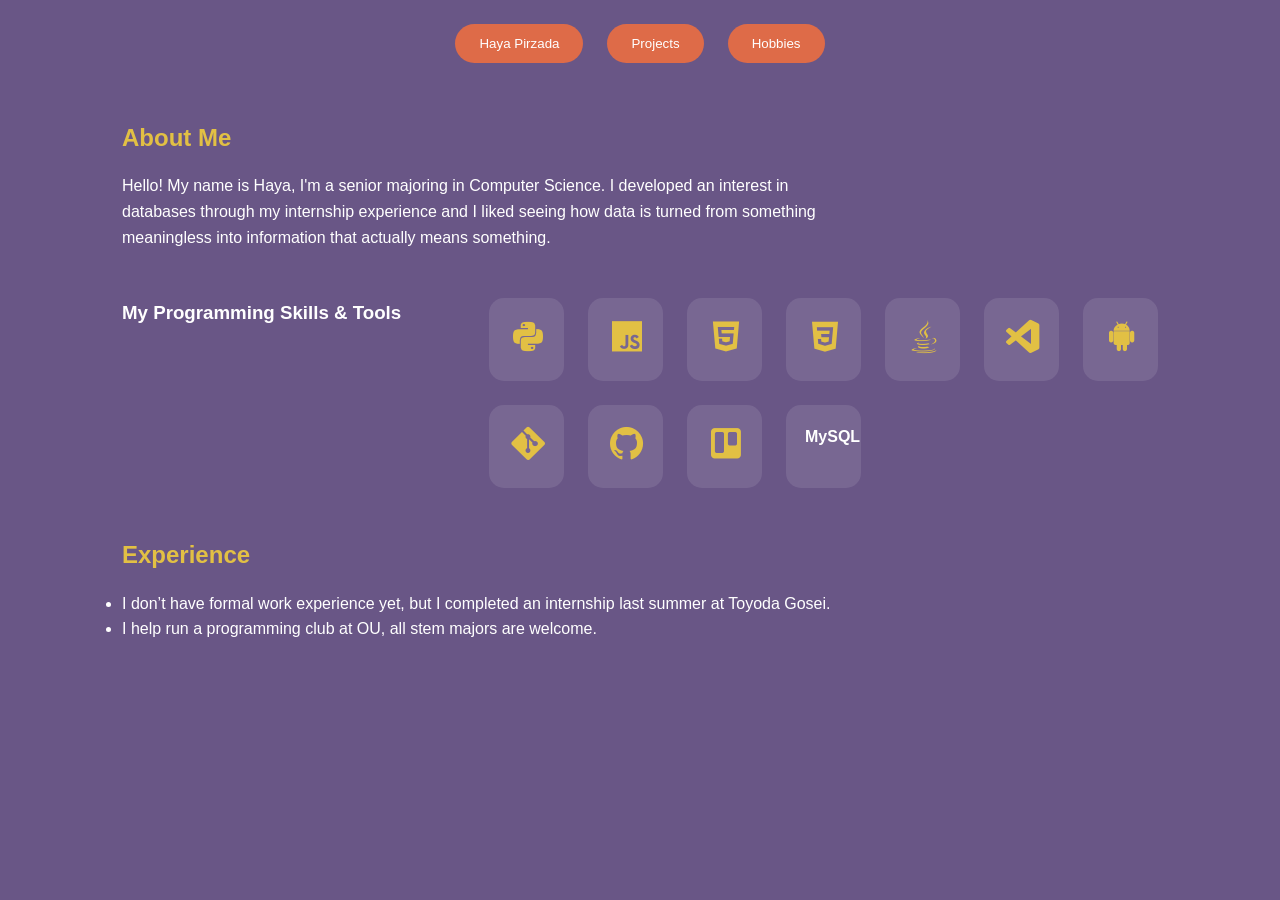
<file: index.html>
<!DOCTYPE html>
<html lang="en">
  <head>
    <meta charset="UTF-8" />
    <meta name="viewport" content="width=device-width, initial-scale=1.0" />
    <title>Individual Presentation</title>
    <link rel="stylesheet" href="css/styles.css" />
    <!--boxIcon repo-->
    <link
      href="https://unpkg.com/boxicons@2.1.4/css/boxicons.min.css"
      rel="stylesheet"
    />
  </head>
  <body>
    <header>
      <button onclick="goHome()">Haya Pirzada</button>
      <button onclick="goProjects()">Projects</button>
      <button onclick="goHobbies()">Hobbies</button>
    </header>

    <main>
      <section class="about-me">
        <h1>About Me</h1>
        <p></p>
        <p>
          Hello! My name is Haya, I'm a senior majoring in Computer Science. I
          developed an interest in databases through my internship experience
          and I liked seeing how data is turned from something meaningless into
          information that actually means something.
        </p>
      </section>
      <div class="skills">
        <div class="left">
          <div class="info">
            <h3>My Programming Skills & Tools</h3>
          </div>
        </div>
        <div class="right">
          <div class="item">
            <i class="bx bxl-python"></i>
          </div>
          <div class="item">
            <i class="bx bxl-javascript"></i>
          </div>
          <div class="item">
            <i class="bx bxl-html5"></i>
          </div>
          <div class="item">
            <i class="bx bxl-css3"></i>
          </div>
          <div class="item">
            <i class="bx bxl-java"></i>
          </div>
          <div class="item">
            <i class="bx bxl-visual-studio"></i>
          </div>
          <div class="item">
            <i class="bx bxl-android"></i>
          </div>
          <div class="item">
            <i class="bx bxl-git"></i>
          </div>
          <div class="item">
            <i class="bx bxl-github"></i>
          </div>
          <div class="item">
            <i class="bx bxl-trello"></i>
          </div>
          <div class="item">
            <h4>MySQL</h4>
          </div>
        </div>
      </div>

      <section>
        <h1>Experience</h1>
        <ul>
          <li>
            I don’t have formal work experience yet, but I completed an
            internship last summer at Toyoda Gosei.
          </li>
          <li>
            I help run a programming club at OU, all stem majors are welcome.
          </li>
        </ul>
      </section>
    </main>
    <script src="js/buttons.js"></script>
  </body>
</html>
</file>
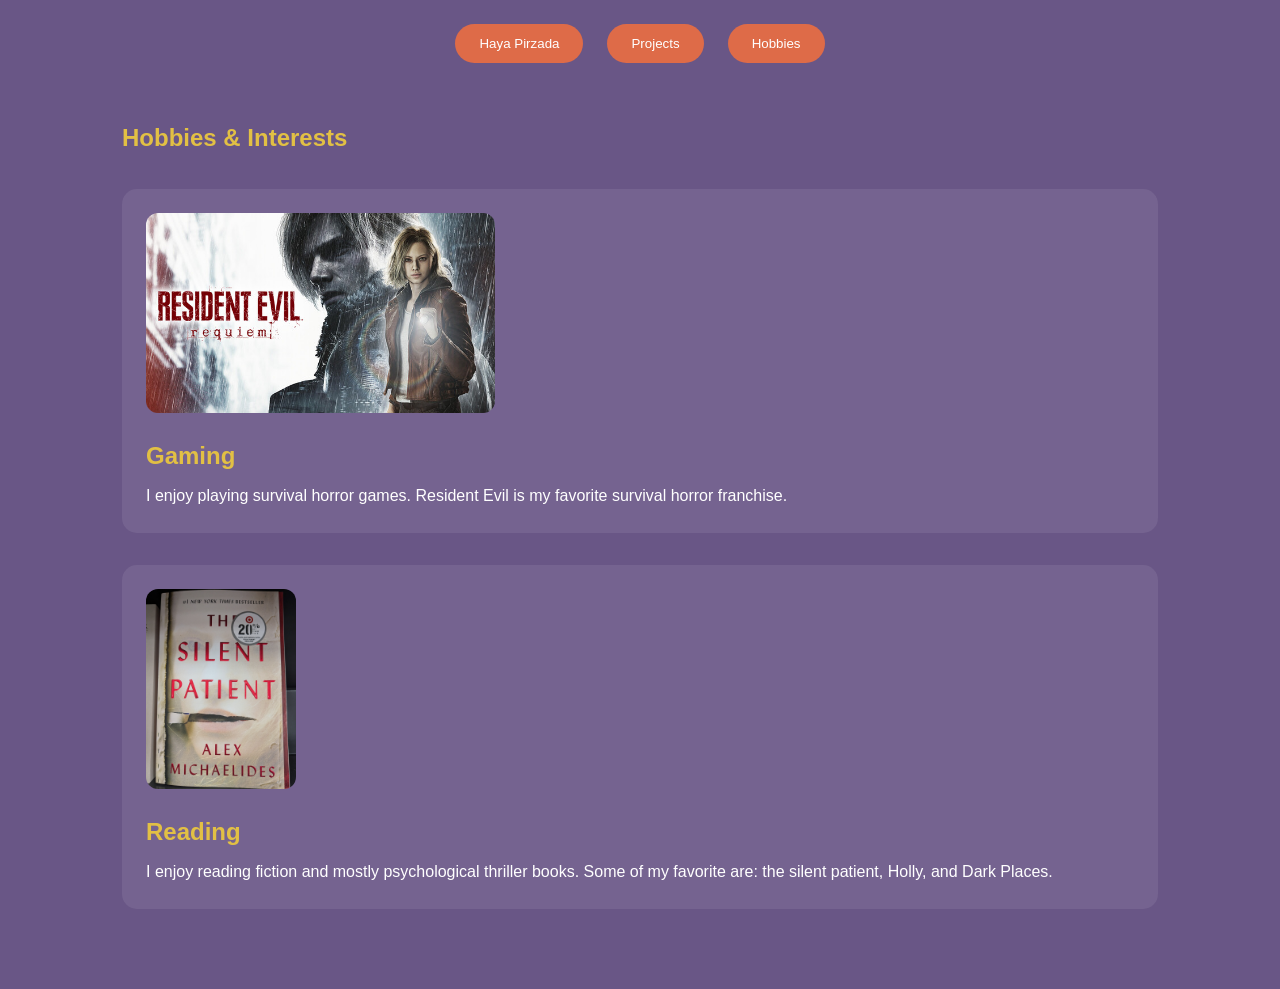
<file: hobbies.html>
<!DOCTYPE html>
<html lang="en">
  <head>
    <meta charset="UTF-8" />
    <meta name="viewport" content="width=device-width, initial-scale=1.0" />
    <title>Hobbies</title>
    <link rel="stylesheet" href="css/styles.css" />
  </head>
  <body>
    <header>
      <button onclick="goHome()">Haya Pirzada</button>
      <button onclick="goProjects()">Projects</button>
      <button onclick="goHobbies()">Hobbies</button>
    </header>

    <main>
      <section class="hobbies">
        <h1>Hobbies & Interests</h1>

        <div class="hobby">
          <img src="assets/Gaming.jpg" alt="Gaming" />
          <h2>Gaming</h2>
          <p>
            I enjoy playing survival horror games. Resident Evil is my favorite
            survival horror franchise.
          </p>
        </div>

        <div class="hobby">
          <img src="assets/Reading.jpg" alt="Reading" />
          <h2>Reading</h2>
          <p>
            I enjoy reading fiction and mostly psychological thriller books.
            Some of my favorite are: the silent patient, Holly, and Dark Places.
          </p>
        </div>
      </section>
    </main>

    <script src="js/buttons.js"></script>
  </body>
</html>
</file>
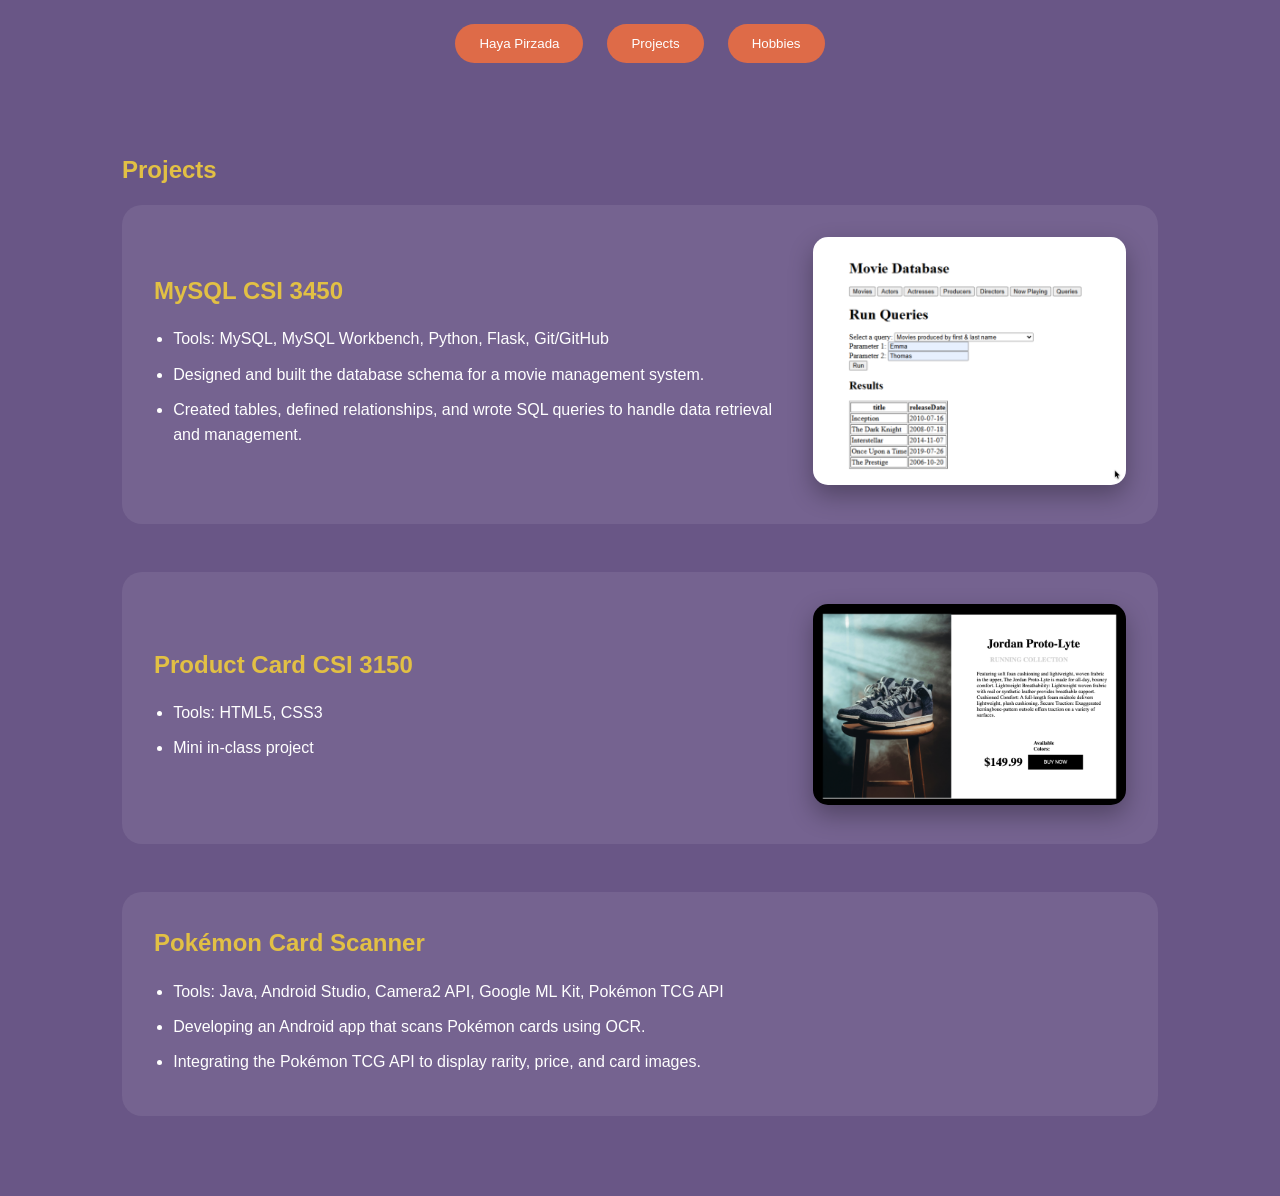
<file: projects.html>
<!DOCTYPE html>
<html lang="en">
  <head>
    <meta charset="UTF-8" />
    <meta name="viewport" content="width=device-width, initial-scale=1.0" />
    <title>Projects</title>
    <link rel="stylesheet" href="css/styles.css" />
  </head>

  <body>
    <header>
      <button onclick="goHome()">Haya Pirzada</button>
      <button onclick="goProjects()">Projects</button>
      <button onclick="goHobbies()">Hobbies</button>
    </header>

    <main>
      <section class="projects">
        <h1>Projects</h1>

        <!-- Project 1 -->
        <div class="project-card">
          <div class="project-text">
            <h2>MySQL CSI 3450</h2>
            <ul>
              <li>Tools: MySQL, MySQL Workbench, Python, Flask, Git/GitHub</li>
              <li>
                Designed and built the database schema for a movie management
                system.
              </li>
              <li>
                Created tables, defined relationships, and wrote SQL queries to
                handle data retrieval and management.
              </li>
            </ul>
          </div>

          <div class="project-image">
            <img
              src="assets/movieDB.png"
              alt="MySQL database project screenshot"
            />
          </div>
        </div>

        <!-- Project 2 -->
        <div class="project-card">
          <div class="project-text">
            <h2>Product Card CSI 3150</h2>
            <ul>
              <li>Tools: HTML5, CSS3</li>
              <li>Mini in-class project</li>
            </ul>
          </div>

          <div class="project-image">
            <img
              src="assets/product-card.png"
              alt="HTML and CSS product card project"
            />
          </div>
        </div>

        <!-- Project 3 -->
        <div class="project-card">
          <div class="project-text">
            <h2>Pokémon Card Scanner</h2>
            <ul>
              <li>
                Tools: Java, Android Studio, Camera2 API, Google ML Kit, Pokémon
                TCG API
              </li>
              <li>
                Developing an Android app that scans Pokémon cards using OCR.
              </li>
              <li>
                Integrating the Pokémon TCG API to display rarity, price, and
                card images.
              </li>
            </ul>
          </div>
        </div>
      </section>
    </main>

    <script src="js/buttons.js"></script>
  </body>
</html>
</file>
<file: css/styles.css>
/* Reset default browser styling */
* {
  margin: 0;
  padding: 0;
  box-sizing: border-box;
  font-family: "Poppins", sans-serif;

  /* Color scheme */
  --bg-primary: #695686;
  --bg-secondary: #b07156;
  --font-color-primary: #ffffff;
  --font-color-secondary: #e2c044;
  --backup-color: #de6b48;
}

body {
  min-height: 100vh;
  background-color: var(--bg-primary);
  color: var(--font-color-primary);
  line-height: 1.6;
}

header {
  display: flex;
  justify-content: center;
  gap: 1.5rem;
  padding: 1.5rem;
}

header button {
  background-color: var(--backup-color);
  color: white;
  border: none;
  padding: 0.75rem 1.5rem;
  border-radius: 25px;
  cursor: pointer;

  transition: background-color 0.25s ease, transform 0.25s ease;
}

header button:hover {
  background-color: #e27a63;
  transform: translateY(-3px);
}

main {
  max-width: 1100px;
  margin: 0 auto;
  padding: 2rem;
}

section {
  margin-bottom: 3rem;
}

section h1 {
  color: var(--font-color-secondary);
  margin-bottom: 1rem;
}

.about-me p {
  max-width: 700px;
  margin-bottom: 1rem;
}

.skills {
  display: flex;
  gap: 2rem;
  margin: 3rem 0;
}

.skills .left {
  flex: 1;
}

.skills .right {
  flex: 2;
  display: grid;
  grid-template-columns: repeat(auto-fit, minmax(70px, 1fr));
  gap: 1.5rem;
}

.skills .item {
  background-color: rgba(255, 255, 255, 0.1);
  padding: 1.2rem;
  border-radius: 15px;
  text-align: center;
}

.skills .item i {
  font-size: 2.5rem;
  color: var(--font-color-secondary);
}

/*Projects Page */

.projects {
  margin-top: 2rem;
}

.project-card {
  display: flex;
  gap: 2rem;
  align-items: center;
  margin-bottom: 3rem;
  padding: 2rem;
  background-color: rgba(255, 255, 255, 0.08);
  border-radius: 20px;
}

.project-text {
  flex: 2;
}

.project-text h2 {
  color: var(--font-color-secondary);
  margin-bottom: 1rem;
}

.project-text ul {
  margin-left: 1.2rem;
}

.project-text li {
  margin-bottom: 0.6rem;
}

.project-image {
  flex: 1;
  text-align: center;
}

.project-image img {
  max-width: 100%;
  border-radius: 15px;
  box-shadow: 0 10px 25px rgba(0, 0, 0, 0.3);
}


@media (max-width: 768px) {
  .project-card {
    flex-direction: column;
  }

  .project-image {
    margin-top: 1rem;
  }

  .skills {
    flex-direction: column;
  }
}

/*Hobbies Page */

.hobbies h1 {
  color: var(--font-color-secondary);
  margin-bottom: 2rem;
}

.hobby {
  background-color: rgba(255, 255, 255, 0.08);
  padding: 1.5rem;
  border-radius: 15px;
  margin-bottom: 2rem;
}

.hobby img {
  max-width: 100%;
  max-height: 200px;
  border-radius: 12px;
  margin-bottom: 1rem;
}

.hobby h2 {
  color: var(--font-color-secondary);
  margin-bottom: 0.5rem;
}

.hobby p {
  color: var(--font-color-primary);
  line-height: 1.6;
}
</file>
